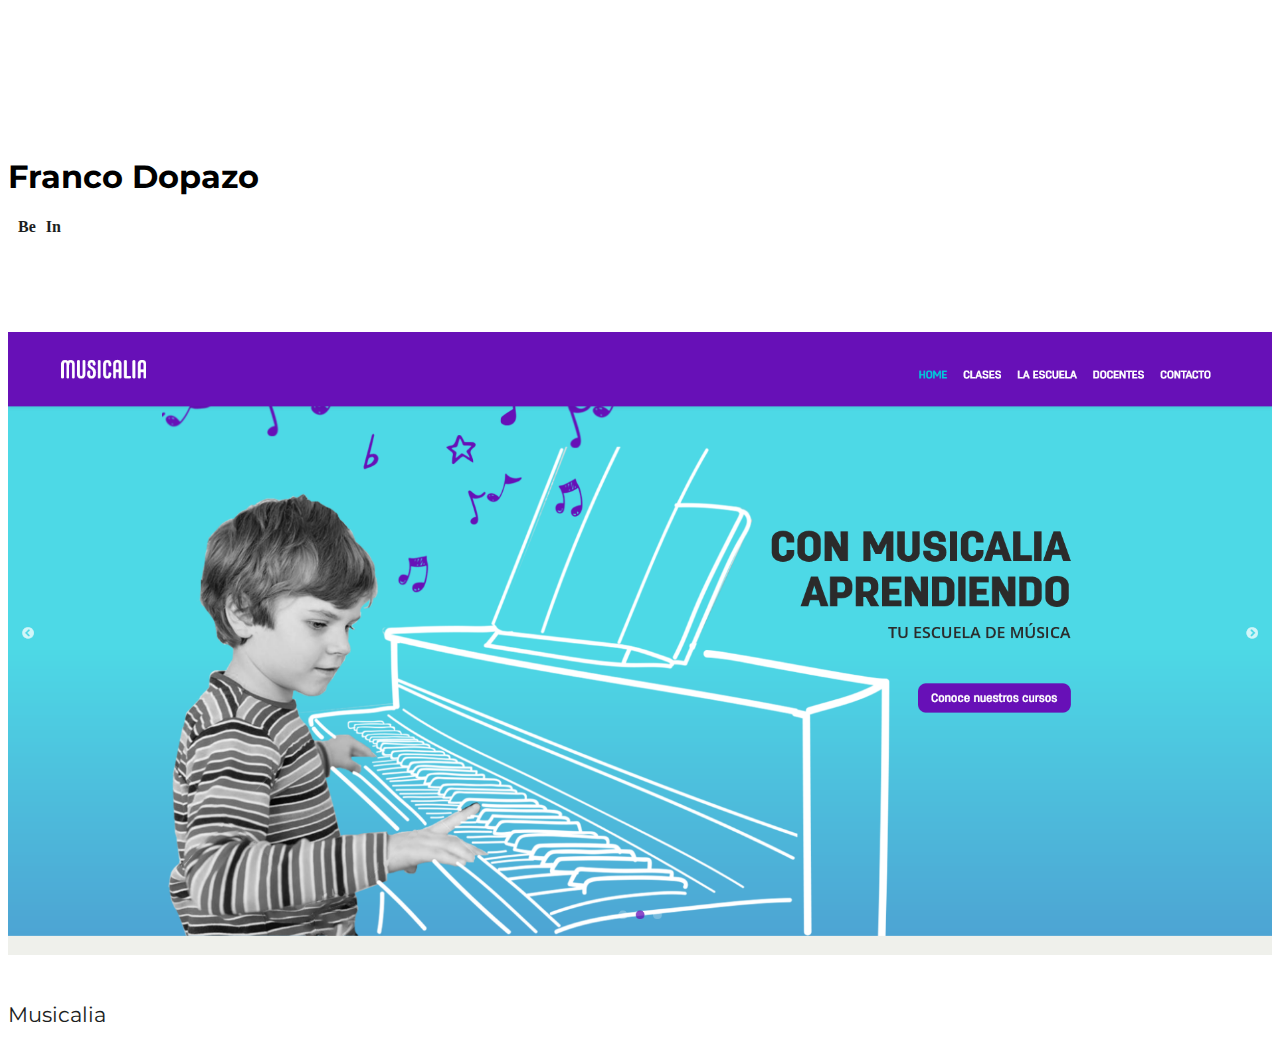
<file: index.html>
<!DOCTYPE html>
<html>
<head>
    <meta charset="utf-8">
    <meta content="width=device-width, initial-scale=1.0" name="viewport">
    <title>Franco Dopazo</title>
    <link rel="preconnect" href="https://fonts.gstatic.com">
    <link href="https://fonts.googleapis.com/css2?family=Montserrat:ital,wght@0,100;0,200;0,300;0,400;0,500;0,600;0,700;0,800;0,900;1,100;1,200;1,300;1,400;1,500;1,600;1,700;1,800;1,900&display=swap" rel="stylesheet"> 
    <link href="style.css" rel="stylesheet">
    <link href="https://cdn.jsdelivr.net/npm/bootstrap@5.0.0-beta2/dist/css/bootstrap.min.css" rel="stylesheet" integrity="sha384-BmbxuPwQa2lc/FVzBcNJ7UAyJxM6wuqIj61tLrc4wSX0szH/Ev+nYRRuWlolflfl" crossorigin="anonymous">
</head>
<body>
    <div class="container">
      <div class="row" id="header">
        <div class="col">
            <h1>Franco Dopazo</h1>
        </div>
        <div class="col-auto" id="networks">
            <a href="https://www.behance.net/francodopazo">Be</a><a href="https://www.linkedin.com/in/franco-dopazo">In</a>
        </div>
      </div>
      <div class="row">
        <div class="col-lg-3 col-md-4 col-sm-6" id="project">
          <a href="musicalia"><img src="musicalia.png"><h4>musicalia</h4></a>
        </div>
          
          <!-- PROJECTOS
          
        <div class="col-lg-3 col-md-4 col-sm-6" id="project">
          <a href="musicalia/index.html"><img src="musicalia.png"><h4>relojeria suiza</h4></a>
        </div>
        <div class="col-lg-3 col-md-4 col-sm-6" id="project">
          <a href="musicalia/index.html"><img src="musicalia.png"><h4>c.a. gimnasia (jujuy)</h4></a>
        </div>
        <div class="col-lg-3 col-md-4 col-sm-6" id="project">
          <a href="musicalia/index.html"><img src="musicalia.png"><h4>FarmaPlus</h4></a>
        </div>
          
          -->

      </div>
    </div>
</body>
    
</html>
</file>
<file: style.css>
.
{background-color: #F0F2F5;}

body h1
{font-family: 'Montserrat';
font-weight: 700}

body h4
{font-family: 'Montserrat';
font-weight: 400;
font-size: 1.3rem}

body h6
{font-family: 'Montserrat';
font-weight: 300}

.container
{text-transform: capitalize}

body a
{text-decoration: none;
color: #1C1E21}

body a:hover
{color: #F58182}

#project img
{max-width: 100%;
margin-bottom: 15px}

#header
{padding: 8em 0 6em 0}

#networks a
{margin-left: 10px;
font-weight: 600}
</file>
